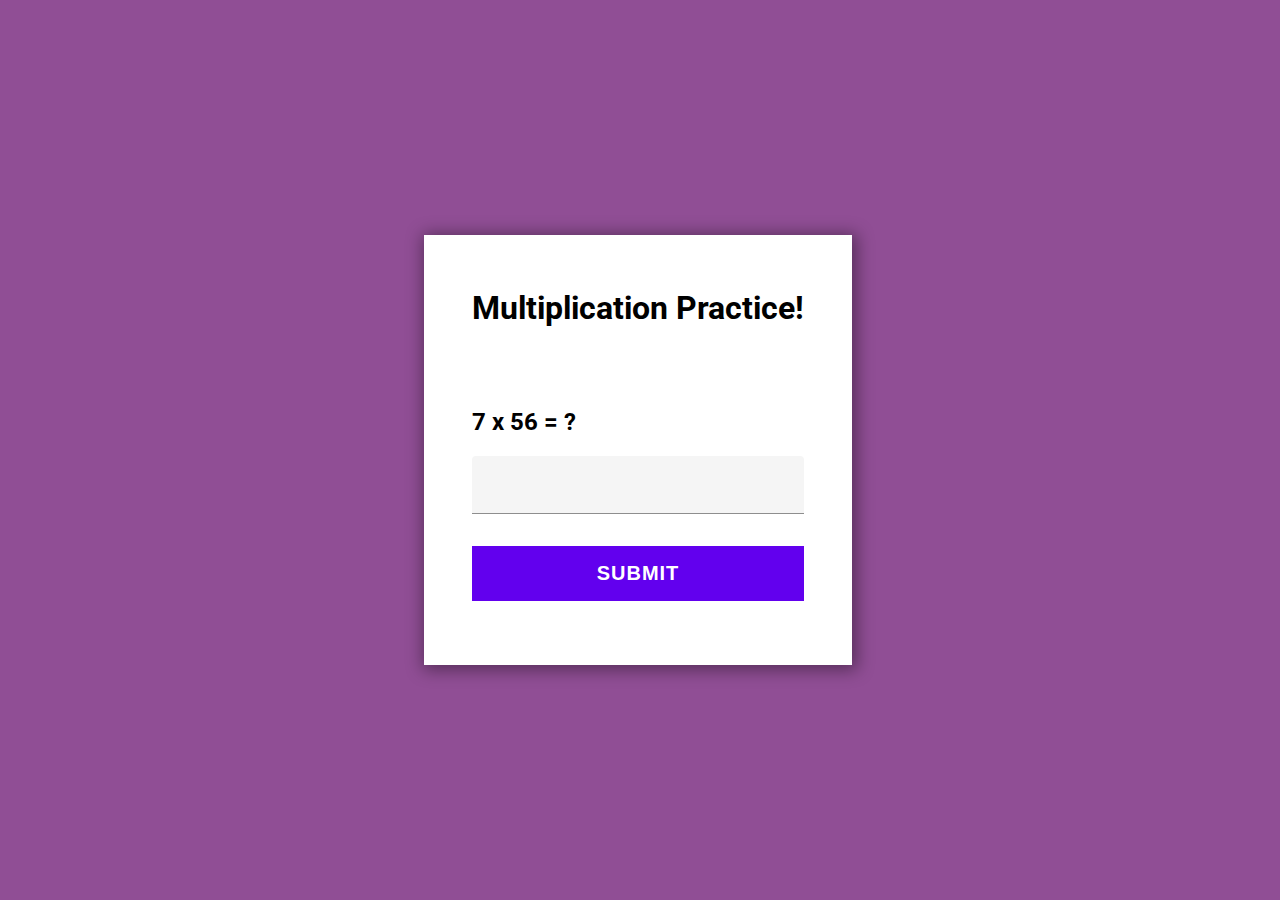
<file: 2020-08-08/gugudan.html>
<!DOCTYPE html>
<html lang=en>
    <head>
        <meta charset="utf-8">
        <link rel="stylesheet" href="./style.css">
    </head>
    <body>
        <div class="form">
            <h1>Multiplication Practice!</h1>
            
            <h1 id="time" class="floating__label"></h1>

            <br />

            <h2 id="question"></h2>
            <div class="floating">
              <input id="text_input" class="floating__input" type="text" placeholder="What is the answer?" onkeydown="isEnter();" />
              <label for="text_input" class="floating__label">
              <span class="hidden--visually">
                Answer</span></label>
            </div>
          
            <button class="button" onclick="checkAnswer();">Submit</button>
          </div>
    </body>
    <script>

        var num1, num2, answer, time;
        var intervalId;

        function isEnter() {
            if(event.keyCode == 13) {
                checkAnswer();
            }
        }
        function ticTok() {
            var time_text = document.getElementById('time');

            if(time == 0) {
                time_text.innerText = "Time Out!";
                nextQuestion();
            } else {
                time = time-1;
                time_text.innerText = "Time --> 00 : 0" + time;
            }
        }
        function nextQuestion() {
            num1 = parseInt(Math.random()*100);
            num2 = parseInt(Math.random()*100);
            answer = num1*num2;
            
            var question = document.getElementById('question');
            question.innerHTML = num1 + " x " + num2 + " = ?";
            
            time=10;
            clearInterval(intervalId);
            intervalId = setInterval(ticTok, 1000);
        }
        function checkAnswer() {
            var submitted = document.getElementById('text_input');
            if(submitted.value === String(answer)) {
                clearInterval(intervalId);
                alert('Correct!');
                submitted.value = "";
                nextQuestion();
            } else {
                alert('Wrong!');
                submitted.value = "";
            }
        }

        nextQuestion();
    </script>
</html>
</file>
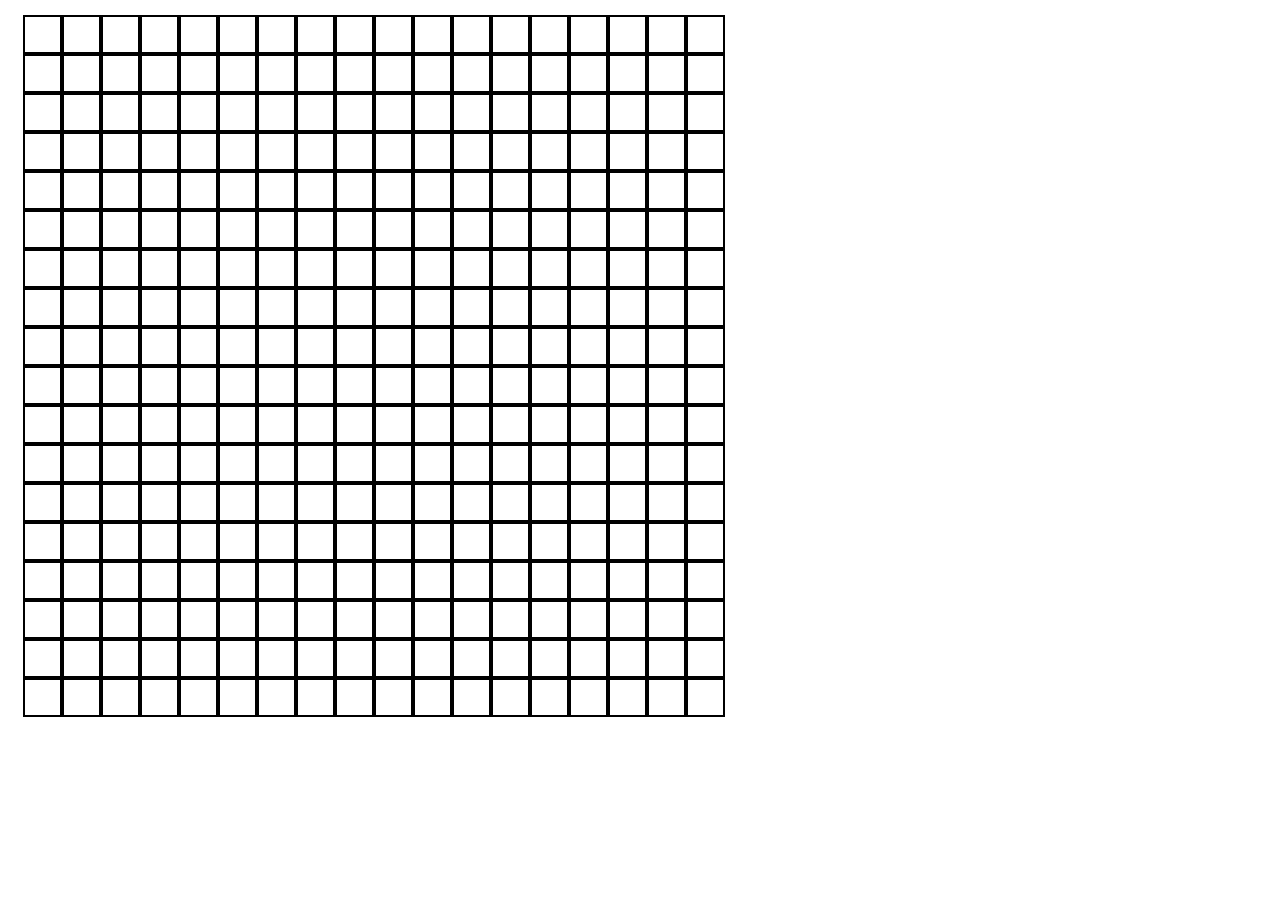
<file: OMOK_2020-08-21/omok.html>
<html>
    <head>
        <meta charset="utf-8">
        <link rel="stylesheet" type="text/css" href="style.css"/>
    </head>
    <body>
        <div id="board" class="board">
            
        </div>
    </body>
    <script src="omok.js"></script>
</html>
</file>
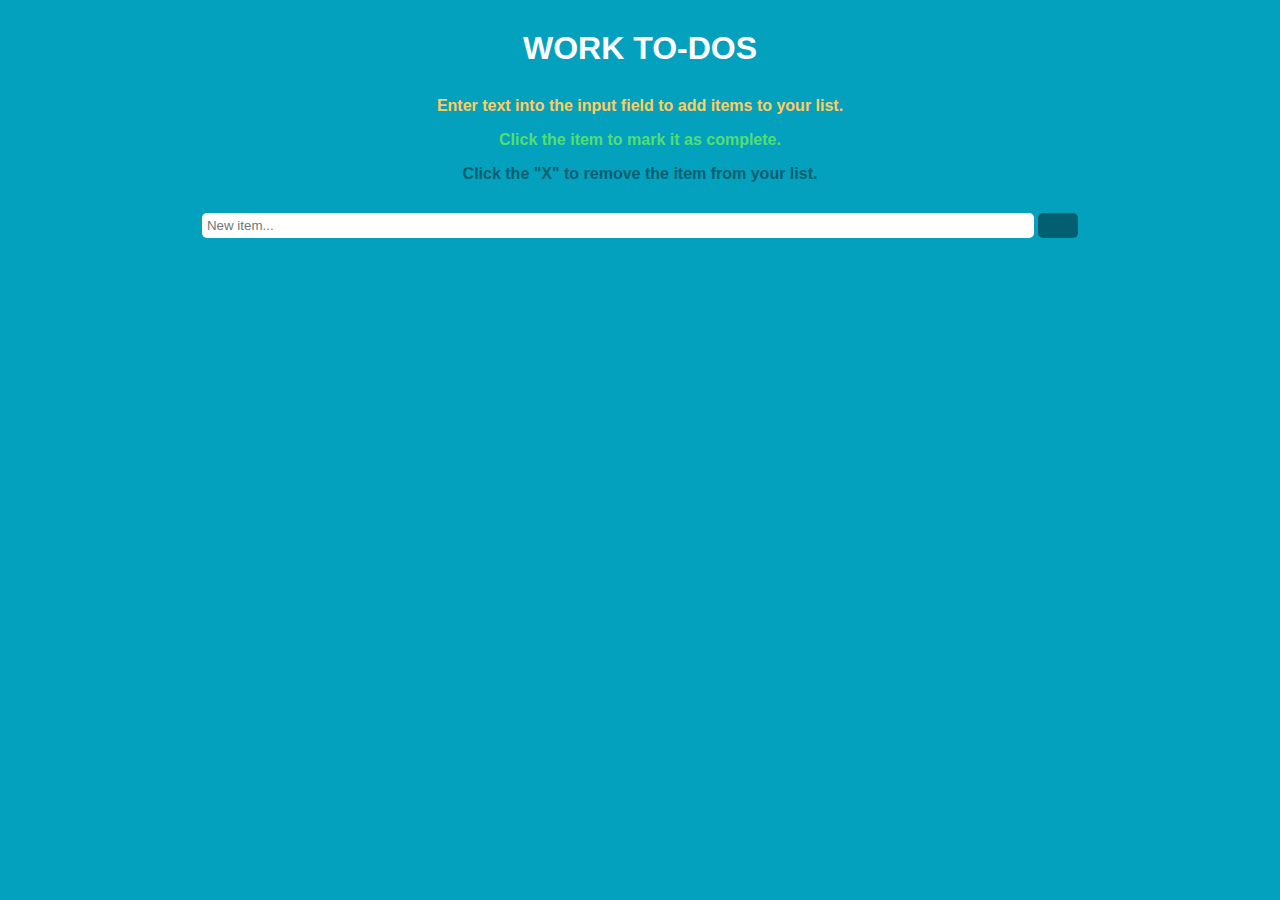
<file: Todolist_2020-08-14/todo.html>
<!DOCTYPE html>
<html lang=en>
<head>
    <meta charset="utf-8" />
	<link rel="stylesheet" href="./style.css" />
	<link rel="stylesheet" href="https://maxcdn.bootstrapcdn.com/font-awesome/4.7.0/css/font-awesome.min.css">
</head>
<body>
	<div class="container">
		<div class="row">
			<div class="intro col-12">
				<h1>Work To-Dos</h1>
				<div>
					<div class="border1"></div>
				</div>
			</div>
		</div>

		<div class="row">
			<div class="helpText col-12">
				<p id="first">Enter text into the input field to add items to your list.</p>
				<p id="second">Click the item to mark it as complete.</p>
				<p id="third">Click the "X" to remove the item from your list.</p>
			</div>
		</div>

		<div class="row">
			<div class="col-12">
				<input id="userInput" type="text" placeholder="New item..." maxlength="27">
				<button id="enter"><i class="fas fa-pencil"></i></button>
			</div>
		</div>

		<!-- Empty List -->
		<div class="row">
			<div class="listItems col-12">
				<ul id="todolist" class="col-12 offset-0 col-sm-8 offset-sm-2">
				</ul>
			</div>
		</div>

	</div>
	<script type="text/javascript" src="todolist.js"></script>
</body>
</html>
</file>
<file: 2020-08-08/style.css>
/* --------------------------------------------- */
/* -------   Font import (not required)  ------- */
/* --------------------------------------------- */

@import url(https://fonts.googleapis.com/css?family=Roboto:400,500,600);

/* ---------------------------------------------- */
/* -------   Required CSS (customizable)  ------- */
/* ---------------------------------------------- */

:root {
  --color__accent: #6200ee;

  --field__background: #f5f5f5;
  --field__background--hover: #e9e9e9;
  --input__border: rgba(0, 0, 0, 0.42);
  --input__border--hover: rgba(0, 0, 0, 0.62);
  --label__color: #222;

  --font__size: 16px;
  --font__family: Roboto, Arial, sans-serif;
}

.floating {
  margin-bottom: 2rem;
  background-color: var(--field__background);
  transition: background-color 0.2s ease;
  border-top-left-radius: 4px;
  border-top-right-radius: 4px;
}

.floating:hover,
.floating:focus-within {
  background-color: var(--field__background--hover);
}

.floating__input {
  padding: 1.8rem 1rem 0.6rem;
  font-size: 1rem;
  border-bottom: 0.1rem solid var(--input__border);
  transition: border-color 0.2s ease;
  caret-color: var(--color__accent);
}

.floating:hover .floating__input {
  border-color: var(--input__border--hover);
}

.floating__input::placeholder {
  color: rgba(0, 0, 0, 0);
}

.floating__label {
  display: block;
  position: relative;
  max-height: 0;
  font-weight: 500;
  pointer-events: none;
  text-align: center;
}

.floating__label::before {
  color: var(--label__color);
  content: attr(data-content);
  display: inline-block;
  filter: blur(0);
  backface-visibility: hidden;
  transform-origin: left top;
  transition: transform 0.2s ease;
  left: 1rem;
  position: relative;
}

.floating__label::after {
  bottom: 1rem;
  content: "";
  height: 0.1rem;
  position: absolute;
  transition: transform 180ms cubic-bezier(0.4, 0, 0.2, 1),
    opacity 180ms cubic-bezier(0.4, 0, 0.2, 1), background-color 0.3s ease;
  opacity: 0;
  left: 0;
  top: 100%;
  margin-top: -0.1rem;
  transform: scale3d(0, 1, 1);
  width: 100%;
  background-color: var(--color__accent);
}

.floating__input:focus + .floating__label::after {
  transform: scale3d(1, 1, 1);
  opacity: 1;
}

.floating__input:placeholder-shown + .floating__label::before {
  transform: translate3d(0, -2.2rem, 0) scale3d(1, 1, 1);
}

.floating__label::before,
.floating__input:focus + .floating__label::before {
  transform: translate3d(0, -3.12rem, 0) scale3d(0.82, 0.82, 1);
}

.floating__input:focus + .floating__label::before {
  color: var(--color__accent);
}

/* ---------------------------------------------- */
/* --  Codepen styles & resets - not required  -- */
/* ---------------------------------------------- */

body {
  display: flex;
  align-items: center;
  padding: 1rem 3rem;
  max-width: 33rem;
  margin: 0 auto;
  font-family: var(--font__family);
  font-size: var(--font__size);
  font-weight: 400;
  min-height: 100vh;
}

input {
  background: none;
  border-width: 0;
  display: block;
  width: 100%;
}

fieldset {
  padding: 3rem 2rem 1.5rem;
}

legend {
  padding: 0 0.5rem;
}

/* apply a natural box layout model to all elements, but allowing components to change */
html {
  box-sizing: border-box;
  background: #904e95;
  align-items: center;
}

*,
*:before,
*:after {
  box-sizing: inherit;
}

.hidden--visually {
  border: 0;
  clip: rect(1px 1px 1px 1px);
  clip: rect(1px, 1px, 1px, 1px);
  height: 1px;
  margin: -1px;
  overflow: hidden;
  padding: 0;
  position: absolute;
  width: 1px;
}

.button {
  background: var(--color__accent);
  border-width: 0;
  color: #fff;
  display: block;
  width: 100%;
  padding: 1rem 2rem;
  font-weight: 600;
  font-size: 1.25rem;
  text-transform: uppercase;
  letter-spacing: 1px;
}

.form {
  background-color: #fff;
  padding: 2rem 3rem 4rem;
  box-shadow: 2px 2px 16px 3px rgba(0, 0, 0, 0.4);
}
</file>
<file: OMOK_2020-08-21/style.css>
.piece {
    border: 2px solid black;
    width: 35px;
    height: 35px;
    display: inline-block;
}
.board {
    margin: 15px;
}

.black-stone {
    border: 2px solid black;
    width: 35px;
    height: 35px;
    -webkit-border-radius: 25px;
    -moz-border-radius: 25px;
    border-radius: 25px;
    background: black;
    display: inline-block;
}
.white-stone {
    border: 2px solid black;
    width: 35px;
    height: 35px;
    -webkit-border-radius: 25px;
    -moz-border-radius: 25px;
    border-radius: 25px;
    background: red;
    display: inline-block;
}
</file>
<file: Todolist_2020-08-14/style.css>
body {
	background: #04A1BF;
	text-align: center;
	font-family: 'Open Sans', sans-serif;
}

.intro {
	margin: 30px 0px;
	font-weight: bold;
}

h1 {
	color: #ffffff;
	text-transform: uppercase;
	font-weight: 800;
}

p {
	font-weight: 600;
}

#first {
	margin-top: 10px;
	color: #FFCD5D;
}

#second {
	color: #51DF70;

}

#third {
	color: #025F70;
	margin-bottom: 30px;
}

#enter {
	border: none;
	padding: 5px 15px;
	border-radius: 5px;
	color: #04A1BF;
	background-color: #025F70;
	transition: all 0.75s ease;
	-webkit-transition: all 0.75s ease;
	-moz-transition: all 0.75s ease;
	-ms-transition: all 0.75s ease;
	-o-transition: all 0.75 ease;
	font-weight: normal;
}

#enter:hover{
	background-color: #02798F;
	color: #FFCD5D;
}

ul {
	text-align: left;
	margin-top: 20px;
}


li {
	list-style: none;
	padding: 10px 20px;
	color: #ffffff;
	text-transform: capitalize;
	font-weight: 600;
	border: 2px solid #025f70;
	border-radius: 5px;
	margin-bottom: 10px;
	background: #4EB9CD;
	transition: all 0.75s ease;
	-webkit-transition: all 0.5s ease;
	-moz-transition: all 0.5s ease;
	-ms-transition: all 0.5s ease;
	-o-transition: all 0.5 ease;
}

li:hover {
	background: #76CFE0;
}

li > button {
	font-weight: normal;
	background: none;
	border: none;
	float: right;
	color: #025f70;
	font-weight: 800;
}

input {
	border-radius: 5px;
	min-width: 65%;
	padding: 5px;
	border: none;
}


.done {
	background: #51DF70 !important;
	color: #00891E;
}

.delete {
	display: none;
}
</file>
